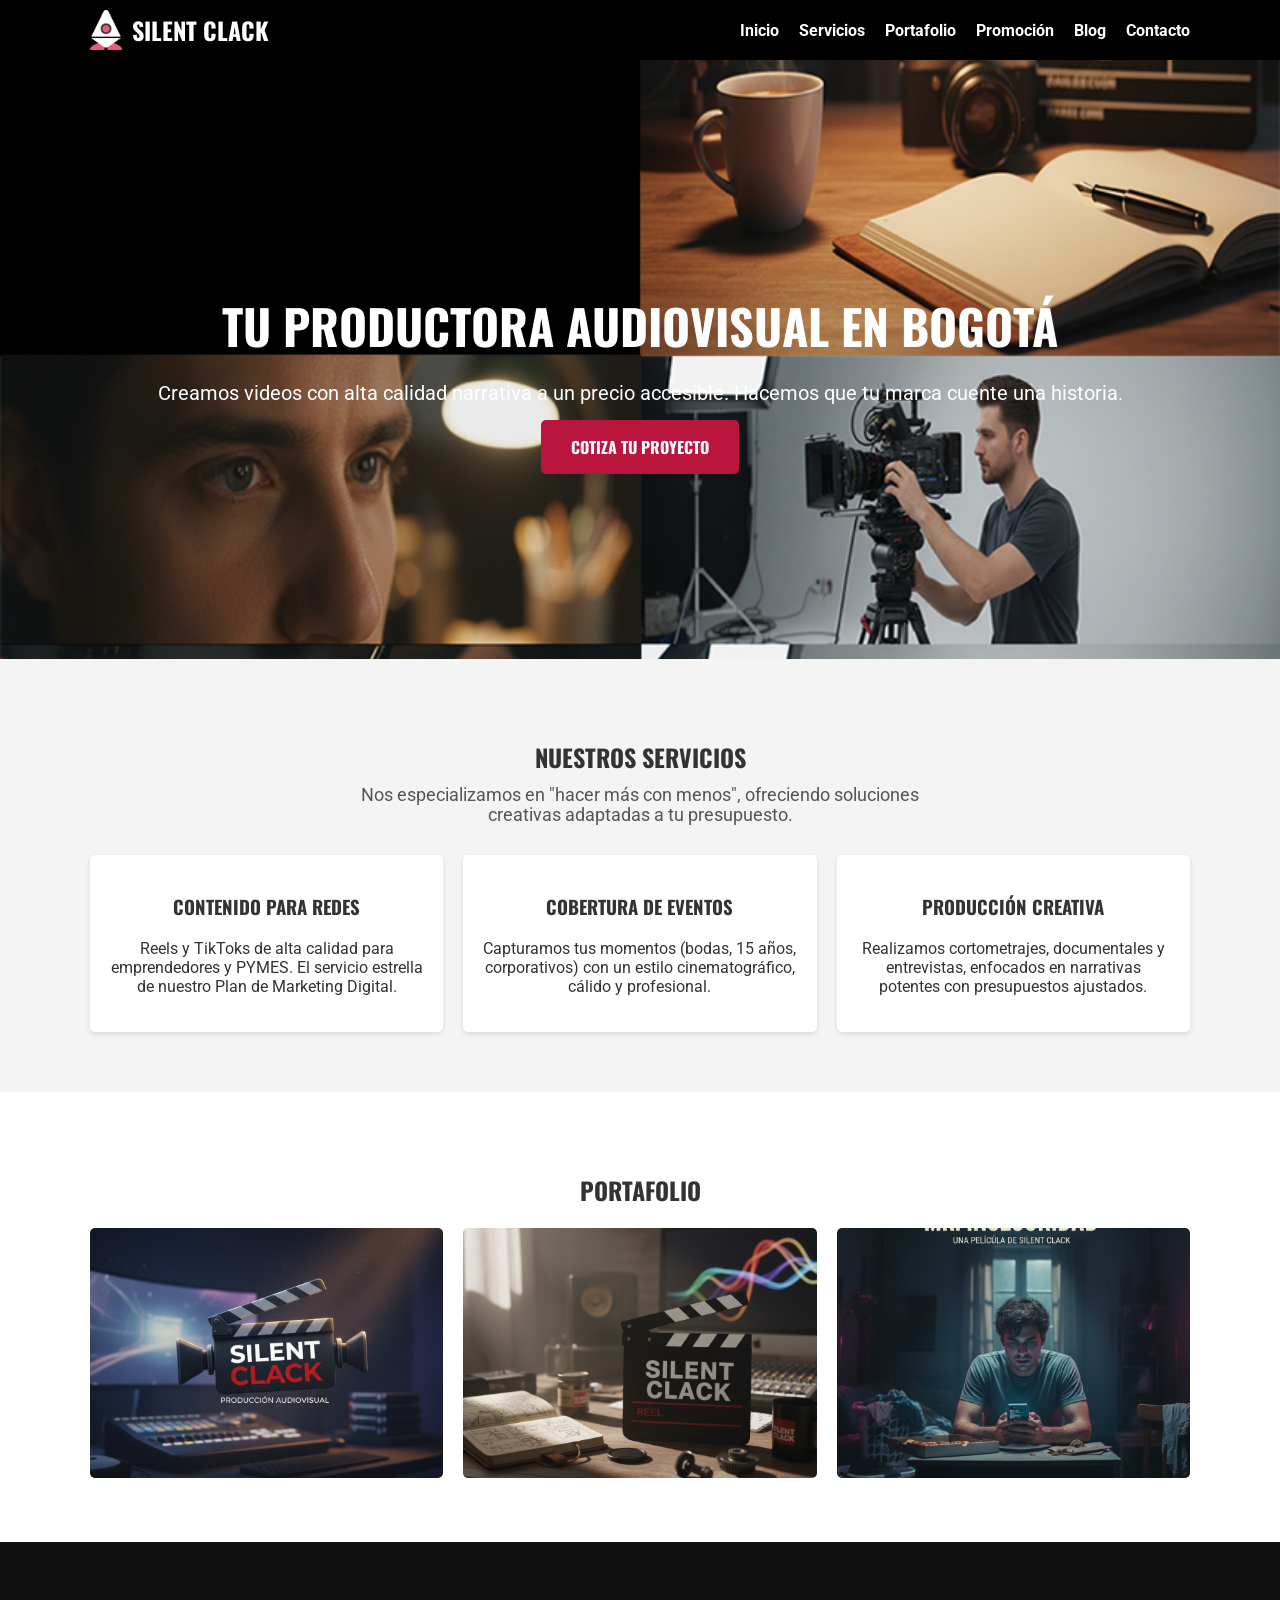
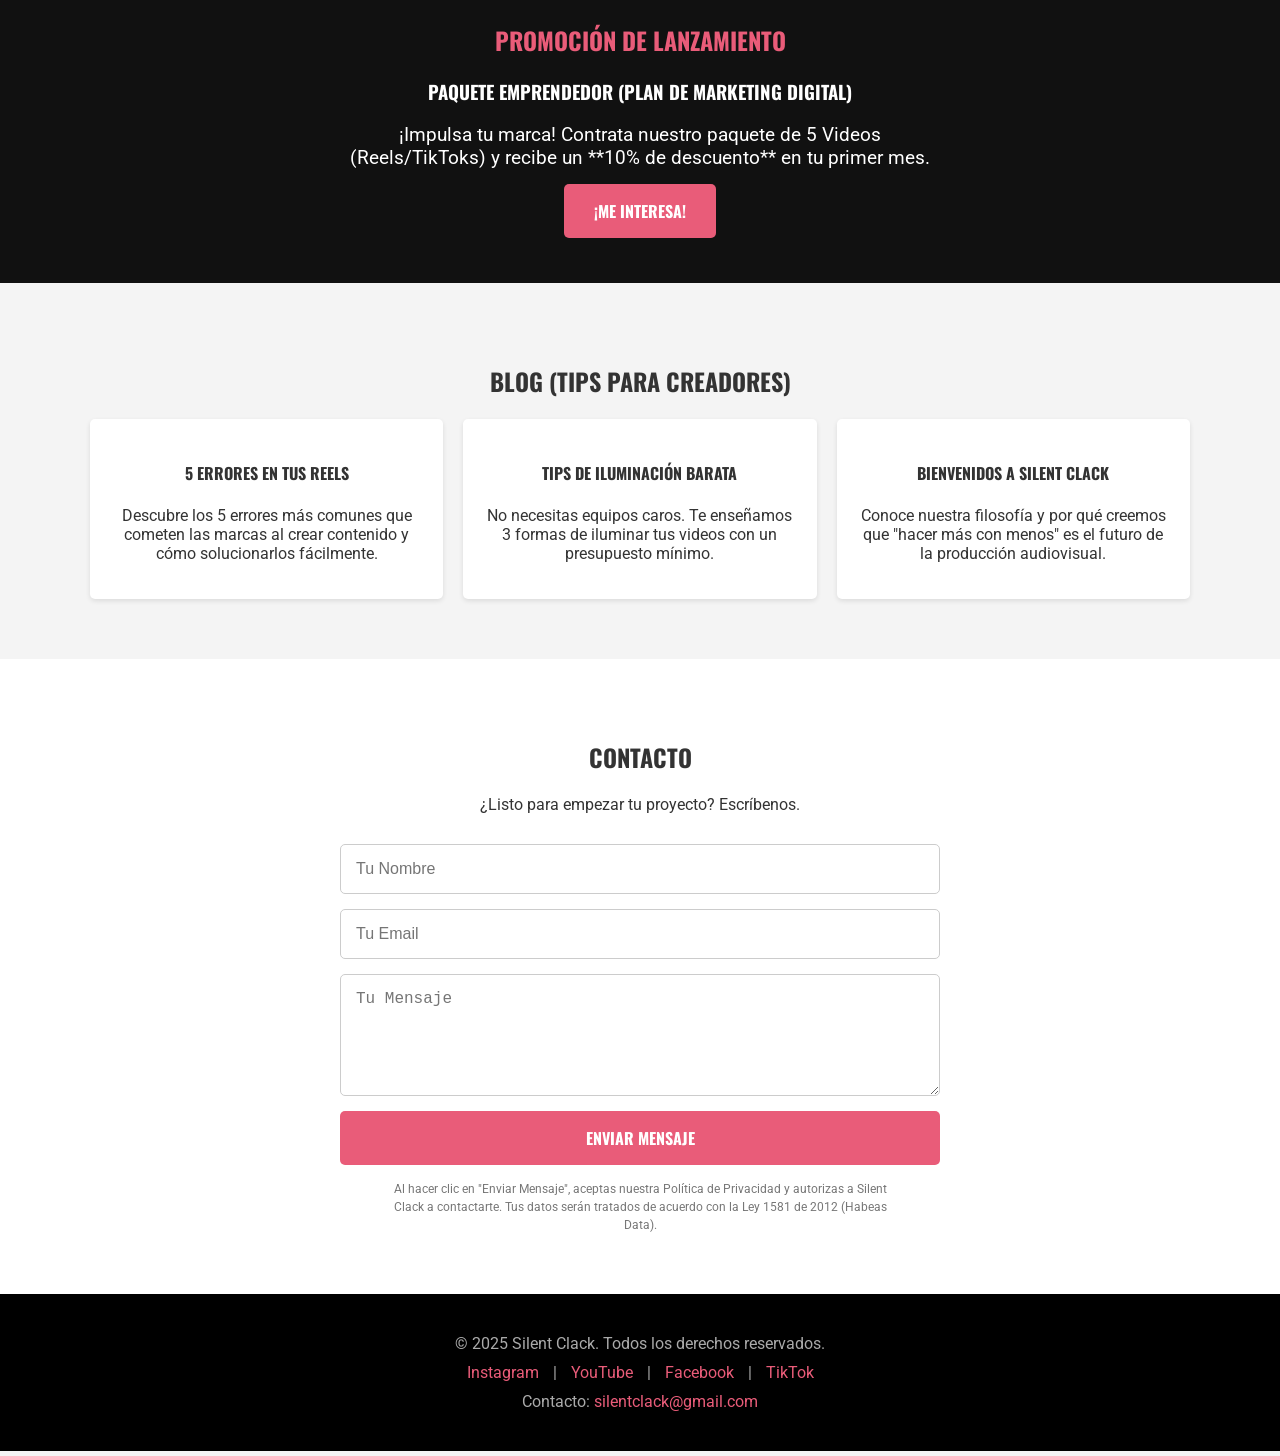
<file: index.html>
<!DOCTYPE html>
<html lang="es">
<head>
    <meta charset="UTF-8">
    <meta name="viewport" content="width=device-width, initial-scale=1.0">
    <title>Silent Clack - Productora Audiovisual</title>
    <link rel="stylesheet" href="style.css">
    
    <link rel="preconnect" href="https://fonts.googleapis.com">
    <link rel="preconnect" href="https://fonts.gstatic.com" crossorigin>
    <link href="https://fonts.googleapis.com/css2?family=Oswald:wght@400;700&family=Roboto:wght@400;700&display=swap" rel="stylesheet">
</head>
<body>

    <header class="navbar">
        <div class="container">
            <a href="#inicio" class="logo">
    <img src="logo-blanco.png" alt="Logo Silent Clack (Negativo)">
    <span>SILENT CLACK</span>
</a>
            <nav>
                <ul>
                    <li><a href="#inicio">Inicio</a></li>
                    <li><a href="#servicios">Servicios</a></li>
                    <li><a href="#portafolio">Portafolio</a></li>
                    <li><a href="#promocion">Promoción</a></li>
                    <li><a href="blog.html">Blog</a></li>
                    <li><a href="#contacto">Contacto</a></li>
                </ul>
            </nav>
        </div>
    </header>

    <section id="inicio" class="hero">
        <div class="container">
            <h1>Tu Productora Audiovisual en Bogotá</h1>
            <p>Creamos videos con alta calidad narrativa a un precio accesible. Hacemos que tu marca cuente una historia.</p>
            <a href="#contacto" class="btn-rojo">Cotiza tu Proyecto</a>
        </div>
    </section>

    <section id="servicios" class="section-padding">
        <div class="container">
            <h2>Nuestros Servicios</h2>
            <p class="section-intro">Nos especializamos en "hacer más con menos", ofreciendo soluciones creativas adaptadas a tu presupuesto.</p>
            <div class="grid-3">
                <div class="servicio-caja">
                    <h3>Contenido para Redes</h3>
                    <p>Reels y TikToks de alta calidad para emprendedores y PYMES. El servicio estrella de nuestro Plan de Marketing Digital.</p>
                </div>
                <div class="servicio-caja">
                    <h3>Cobertura de Eventos</h3>
                    <p>Capturamos tus momentos (bodas, 15 años, corporativos) con un estilo cinematográfico, cálido y profesional.</p>
                </div>
                <div class="servicio-caja">
                    <h3>Producción Creativa</h3>
                    <p>Realizamos cortometrajes, documentales y entrevistas, enfocados en narrativas potentes con presupuestos ajustados.</p>
                </div>
            </div>
        </div>
    </section>

    <section id="portafolio" class="section-padding section-gris">
        <div class="container">
            <h2>Portafolio</h2>
            <div class="grid-3">
                <div class="portafolio-item"><img src="portafolio-1.png" alt="Proyecto Portafolio 1"></div>
                <div class="portafolio-item"><img src="portafolio-2.png" alt="Proyecto Portafolio 2"></div>
                <div class="portafolio-item"><img src="portafolio-3.png" alt="Proyecto Portafolio 3"></div>
            </div>
        </div>
    </section>

    <section id="promocion" class="promocion-section">
        <div class="container">
            <h2>Promoción de Lanzamiento</h2>
            <h3>Paquete Emprendedor (Plan de Marketing Digital)</h3>
            <p>¡Impulsa tu marca! Contrata nuestro paquete de 5 Videos (Reels/TikToks) y recibe un **10% de descuento** en tu primer mes.</p>
            <a href="#contacto" class="btn-rosa">¡Me interesa!</a>
        </div>
    </section>
    
    <section id="blog" class="section-padding">
        <div class="container">
            <h2>Blog (Tips para Creadores)</h2>
            <div class="grid-3">
                <div class="servicio-caja">
                    <h4>5 Errores en tus Reels</h4>
                    <p>Descubre los 5 errores más comunes que cometen las marcas al crear contenido y cómo solucionarlos fácilmente.</p>
                </div>
                <div class="servicio-caja">
                    <h4>Tips de Iluminación Barata</h4>
                    <p>No necesitas equipos caros. Te enseñamos 3 formas de iluminar tus videos con un presupuesto mínimo.</p>
                </div>
                <div class="servicio-caja">
                    <h4>Bienvenidos a Silent Clack</h4>
                    <p>Conoce nuestra filosofía y por qué creemos que "hacer más con menos" es el futuro de la producción audiovisual.</p>
                </div>
            </div>
        </div>
    </section>

    <section id="contacto" class="section-padding section-gris">
        <div class="container">
            <h2>Contacto</h2>
            <p>¿Listo para empezar tu proyecto? Escríbenos.</p>
            <form class="contact-form">
                <input type="text" placeholder="Tu Nombre" required>
                <input type="email" placeholder="Tu Email" required>
                <textarea placeholder="Tu Mensaje" rows="5"></textarea>
                <button type="submit" class="btn-rosa">Enviar Mensaje</button>
                <p class="legal-text">
    Al hacer clic en "Enviar Mensaje", aceptas nuestra Política de Privacidad y autorizas a Silent Clack a contactarte. Tus datos serán tratados de acuerdo con la Ley 1581 de 2012 (Habeas Data).
</p>
            </form>
        </div>
    </section>

    <footer>
        <div class="container">
            <p>© 2025 Silent Clack. Todos los derechos reservados.</p>
            
            <div class="social-icons">
                <a href="https://www.instagram.com/silent_clack/" target="_blank">Instagram</a> | 
                <a href="https://www.youtube.com/@Silent_Clack" target="_blank">YouTube</a> | 
                <a href="https://www.facebook.com/people/Silent-Clack/61583784064526/" target="_blank">Facebook</a> |
                <a href="https://www.tiktok.com/@silentclack?lang=es" target="_blank">TikTok</a>
            </div>
            <p>Contacto: <a href="mailto:silentclack@gmail.com">silentclack@gmail.com</a></p>
        </div>
    </footer>

</body>
</html>
</file>
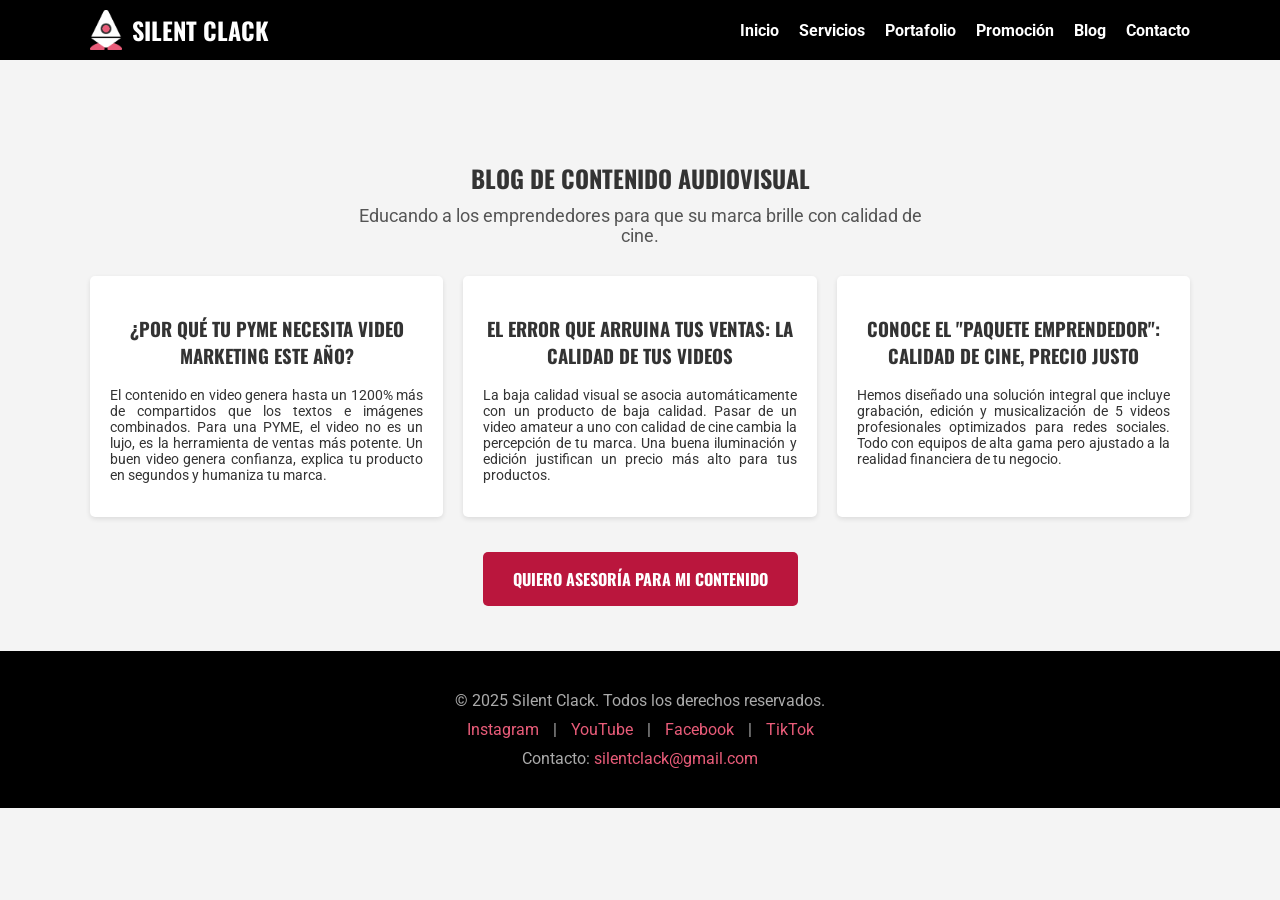
<file: blog.html>
<!DOCTYPE html>
<html lang="es">
<head>
    <meta charset="UTF-8">
    <meta name="viewport" content="width=device-width, initial-scale=1.0">
    <title>Blog - Silent Clack</title>
    <link rel="stylesheet" href="style.css">
    <link rel="preconnect" href="https://fonts.googleapis.com">
    <link rel="preconnect" href="https://fonts.gstatic.com" crossorigin>
    <link href="https://fonts.googleapis.com/css2?family=Oswald:wght@400;700&family=Roboto:wght@400;700&display=swap" rel="stylesheet">
</head>
<body>

    <header class="navbar">
        <div class="container">
            <a href="index.html#inicio" class="logo">
                <img src="logo-blanco.png" alt="Logo Silent Clack (Negativo)">
                <span>SILENT CLACK</span>
            </a>
            <nav>
                <ul>
                    <li><a href="index.html#inicio">Inicio</a></li>
                    <li><a href="index.html#servicios">Servicios</a></li>
                    <li><a href="index.html#portafolio">Portafolio</a></li>
                    <li><a href="index.html#promocion">Promoción</a></li>
                    <li><a href="blog.html">Blog</a></li>
                    <li><a href="index.html#contacto">Contacto</a></li>
                </ul>
            </nav>
        </div>
    </header>

    <section class="section-padding" style="margin-top: 80px;">
        <div class="container">
            <h1>Blog de Contenido Audiovisual</h1>
            <p class="section-intro">Educando a los emprendedores para que su marca brille con calidad de cine.</p>
            
            <div class="grid-3">
                <div class="servicio-caja">
                    <h3>¿Por qué tu PYME necesita video marketing este año?</h3>
                    <p style="text-align: justify; font-size: 14px;">El contenido en video genera hasta un 1200% más de compartidos que los textos e imágenes combinados. Para una PYME, el video no es un lujo, es la herramienta de ventas más potente. Un buen video genera confianza, explica tu producto en segundos y humaniza tu marca.</p>
                </div>

                <div class="servicio-caja">
                    <h3>El error que arruina tus ventas: La calidad de tus videos</h3>
                    <p style="text-align: justify; font-size: 14px;">La baja calidad visual se asocia automáticamente con un producto de baja calidad. Pasar de un video amateur a uno con calidad de cine cambia la percepción de tu marca. Una buena iluminación y edición justifican un precio más alto para tus productos.</p>
                </div>

                <div class="servicio-caja">
                    <h3>Conoce el "Paquete Emprendedor": Calidad de cine, precio justo</h3>
                    <p style="text-align: justify; font-size: 14px;">Hemos diseñado una solución integral que incluye grabación, edición y musicalización de 5 videos profesionales optimizados para redes sociales. Todo con equipos de alta gama pero ajustado a la realidad financiera de tu negocio.</p>
                </div>
            </div>
            
            <div style="margin-top: 50px;">
                <a href="index.html#contacto" class="btn-rojo">Quiero asesoría para mi contenido</a>
            </div>
        </div>
    </section>

    <footer>
        <div class="container">
            <p>© 2025 Silent Clack. Todos los derechos reservados.</p>
            <div class="social-icons">
                <a href="https://www.instagram.com/silent_clack/" target="_blank">Instagram</a> | 
                <a href="https://www.youtube.com/@Silent_Clack" target="_blank">YouTube</a> | 
                <a href="https://www.facebook.com/people/Silent-Clack/61583784064526/" target="_blank">Facebook</a> |
                <a href="https://www.tiktok.com/@silentclack?lang=es" target="_blank">TikTok</a>
            </div>
            <p>Contacto: <a href="mailto:silentclack@gmail.com">silentclack@gmail.com</a></p>
        </div>
    </footer>

</body>
</html>
</file>
<file: style.css>
/* --- ESTILOS GLOBALES --- */
body {
    font-family: 'Roboto', sans-serif; /* Fuente de Google */
    margin: 0;
    padding: 0;
    background-color: #f4f4f4; /* Fondo gris claro */
    color: #333;
}

.container {
    width: 90%;
    max-width: 1100px;
    margin: 0 auto;
}

h1, h2, h3, h4, .logo {
    font-family: 'Oswald', sans-serif; /* Fuente Oswald para Títulos */
    text-transform: uppercase;
}

img {
    max-width: 100%;
}

.section-padding {
    padding: 60px 0;
    text-align: center;
}

.section-intro {
    font-size: 1.1em;
    color: #555;
    max-width: 600px;
    margin: -10px auto 30px auto;
}

.section-gris {
    background-color: #ffffff;
}

.grid-3 {
    display: grid;
    grid-template-columns: repeat(auto-fit, minmax(300px, 1fr));
    gap: 20px;
}

/* --- NAVEGACIÓN (HEADER) --- */
.navbar {
    background-color: #000000; /* Fondo negro */
    color: white;
    padding: 10px 0;
    position: fixed;
    width: 100%;
    top: 0;
    z-index: 100;
}

.navbar .container {
    display: flex;
    justify-content: space-between;
    align-items: center;
}

.navbar .logo {
    /* Usamos Flexbox para alinear la imagen y el texto horizontalmente */
    display: flex;
    align-items: center; /* Centra verticalmente la imagen y el texto */

    /* Estilos para el texto (que ahora también es el enlace) */
    color: white;
    text-decoration: none;
    font-family: 'Oswald', sans-serif;
    font-size: 24px;
    font-weight: 700;
    text-transform: uppercase;
}

.navbar .logo img {
    /* Estilos para la IMAGEN del logo */
    height: 40px; /* Tamaño del logo */
    width: auto;
    margin-right: 10px; /* <-- Este es el espacio entre el logo y el texto */
}

.navbar nav ul {
    list-style: none;
    margin: 0;
    padding: 0;
    display: flex;
}

.navbar nav li {
    margin-left: 20px;
}

.navbar nav a {
    color: white;
    text-decoration: none;
    font-weight: 700;
}

/* --- SECCIÓN DE INICIO (HERO) (ACTUALIZADO) --- */
.hero {
    background-color: #111;
    /* ESTA LÍNEA AHORA USA TU IMAGEN SUBIDA */
    background-image: url('fondo-hero.jpg');
    background-size: cover;
    background-position: center;
    color: white;
    padding: 200px 0;
    text-align: center;
    margin-top: 50px; /* Espacio para el header fijo */
}

.hero h1 {
    font-size: 48px;
    margin-bottom: 10px;
}

.hero p {
    font-size: 20px;
    margin-bottom: 30px;
}

/* --- BOTONES (Basado en los colores de Clacky) --- */
.btn-rojo {
    background-color: #BA163D; /* Rojo Silent Clack */
    color: white;
    padding: 15px 30px;
    text-decoration: none;
    font-family: 'Oswald', sans-serif;
    font-weight: 700;
    text-transform: uppercase;
    border-radius: 5px;
}

.btn-rosa {
    background-color: #E95C79; /* Rosa Coral */
    color: white;
    padding: 15px 30px;
    text-decoration: none;
    font-family: 'Oswald', sans-serif;
    font-weight: 700;
    text-transform: uppercase;
    border-radius: 5px;
    border: none;
    cursor: pointer;
    font-size: 16px;
}

/* --- OTRAS SECCIONES --- */
.servicio-caja {
    background-color: #ffffff;
    padding: 20px;
    border-radius: 5px;
    box-shadow: 0 2px 5px rgba(0,0,0,0.1);
}

.portafolio-item img {
    border-radius: 5px;
    width: 100%;
    height: 250px;
    object-fit: cover;
}

/* --- SECCIÓN DE PROMOCIÓN (NUEVA) --- */
.promocion-section {
    background-color: #111; /* Fondo oscuro */
    color: #ffffff;
    padding: 60px 0;
    text-align: center;
}
.promocion-section h2 {
    color: #E95C79; /* Rosa Coral */
}
.promocion-section p {
    font-size: 1.2em;
    max-width: 600px;
    margin: 15px auto 30px auto;
}


/* --- FORMULARIO DE CONTACTO --- */
.contact-form {
    display: flex;
    flex-direction: column;
    max-width: 600px;
    margin: 30px auto 0 auto;
}

.contact-form input,
.contact-form textarea {
    margin-bottom: 15px;
    padding: 15px;
    font-size: 16px;
    border: 1px solid #ccc;
    border-radius: 5px;
}

/* --- FOOTER --- */
footer {
    background-color: #000000;
    color: #aaa;
    padding: 30px 0;
    text-align: center;
    margin-top: 0;
}

footer .social-icons a {
    color: #E95C79; /* Rosa Coral */
    text-decoration: none;
    margin: 0 10px;
}
footer p {
    margin: 10px 0;
}
footer p a {
    color: #E95C79;
    text-decoration: none;
}
/* --- ESTILOS DE LEGALES (NUEVO) --- */
.legal-text {
    font-size: 12px;
    color: #777;
    max-width: 500px;
    margin: 15px auto 0 auto;
    line-height: 1.5;
}
</file>
